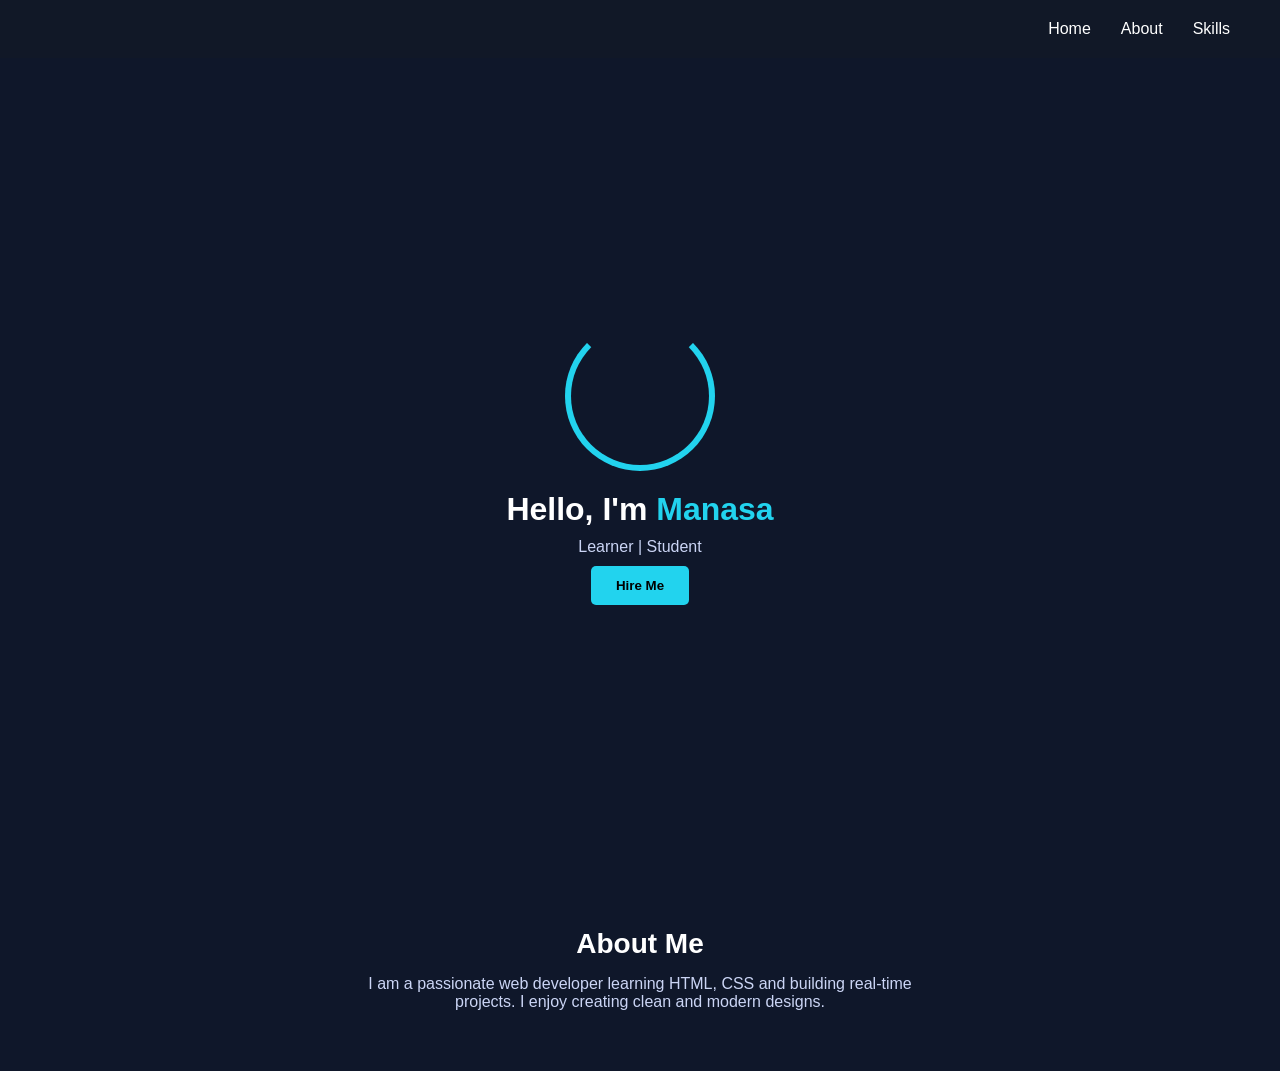
<file: index.html>
<!DOCTYPE html>
<html lang="en">
<head>
<meta charset="UTF-8">
<meta name="viewport" content="width=device-width, initial-scale=1.0">
<title>Portfolio</title>

<style>
*{
    margin:0;
    padding:0;
    box-sizing:border-box;
    font-family: Arial, sans-serif;
}

body{
    background:#0f172a;
    color:white;
}

/* NAVBAR */
nav{
    display:flex;
    justify-content:flex-end;
    padding:20px 50px;
    background:#111827;
}

nav a{
    color:white;
    margin-left:30px;
    text-decoration:none;
    font-weight:500;
}

nav a:hover{
    color:#22d3ee;
}

/* HOME SECTION */
.home{
    height:90vh;
    display:flex;
    flex-direction:column;
    justify-content:center;
    align-items:center;
    text-align:center;
}

/* CIRCLE */
.circle{
    width:150px;
    height:150px;
    border:6px solid #22d3ee;
    border-radius:50%;
    border-top-color:transparent;
    margin-bottom:20px;
    animation:rotate 2s linear infinite;
}

@keyframes rotate{
    100%{
        transform:rotate(360deg);
    }
}

h1{
    font-size:32px;
}

h1 span{
    color:#22d3ee;
}

p{
    margin:10px 0;
    color:#cbd5f5;
}

/* BUTTON */
button{
    padding:12px 25px;
    background:#22d3ee;
    border:none;
    border-radius:5px;
    color:black;
    font-weight:bold;
    cursor:pointer;
}

button:hover{
    background:#06b6d4;
}

/* ABOUT */
.about{
    padding:60px 20px;
    text-align:center;
}

.about h2{
    font-size:28px;
    margin-bottom:15px;
}

.about p{
    max-width:600px;
    margin:auto;
}
</style>

</head>

<body>

<!-- NAVBAR -->
<nav>
    <a href="#">Home</a>
    <a href="#">About</a>
    <a href="#">Skills</a>
</nav>

<!-- HOME -->
<section class="home">
    <div class="circle"></div>

    <h1>Hello, I'm <span>Manasa</span></h1>
    <p>Learner | Student</p>

    <button>Hire Me</button>
</section>

<!-- ABOUT -->
<section class="about">
    <h2>About Me</h2>
    <p>
        I am a passionate web developer learning HTML, CSS and building real-time projects.
        I enjoy creating clean and modern designs.
    </p>
</section>

</body>
</html>
</file>
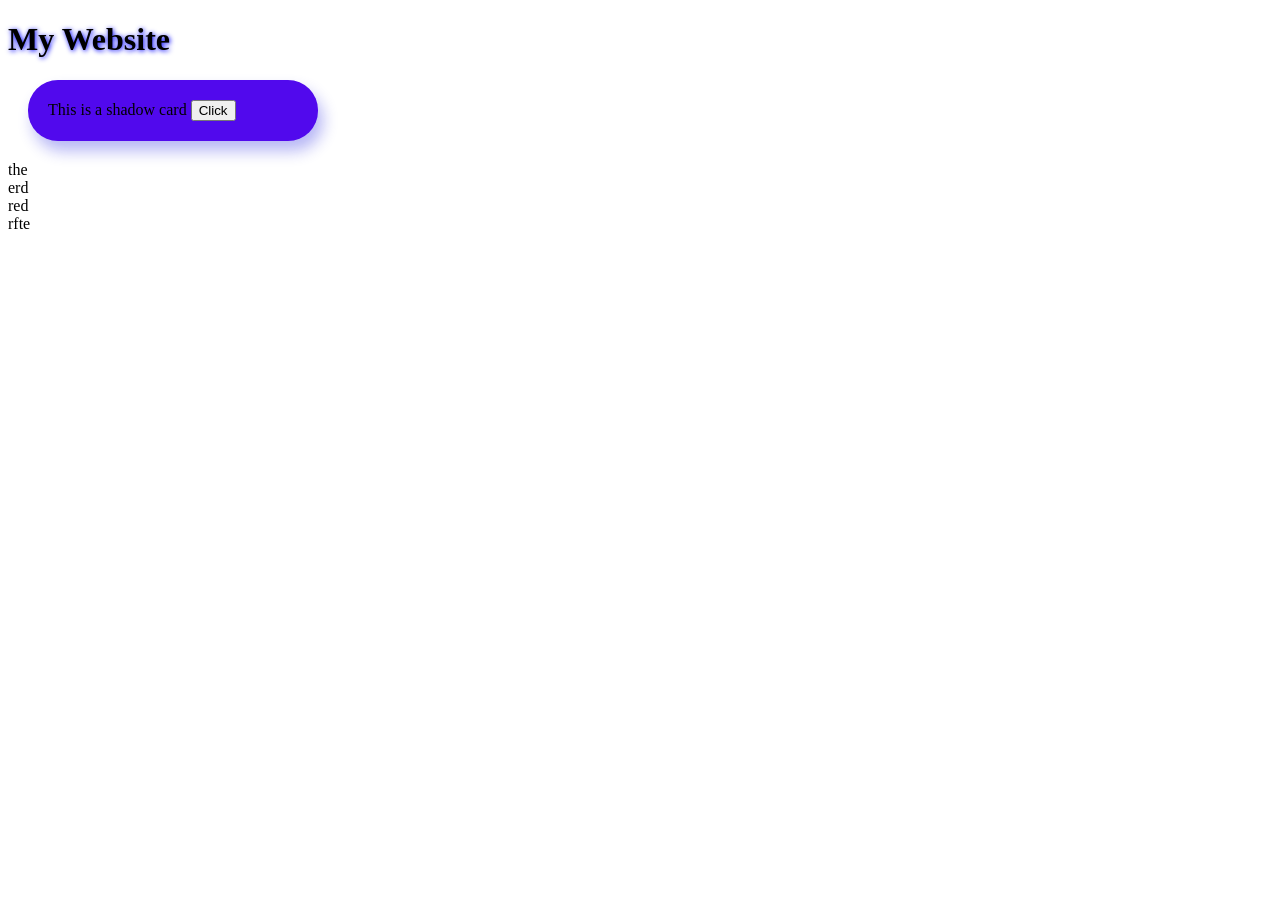
<file: 1.html>
<!-- <!DOCTYPE html>
<html lang="en">
<head>
    <meta charset="UTF-8">
    <meta name="viewport" content="width=device-width, initial-scale=1.0">
    <title>Document</title>
    <style>
        .none{
            display:none;
        }
        .flexdirection{
            display:flex
            column
        }

        
    </style>

    </div>
</head>
<body>
<h2>1.Block</h2>
<div class="Block">A</div>
<div class="were">B</div>
<h2>none</h2>
<div class="none">hello</div>
<div class="flex">hiierdfgmlvrmvgkmgf</div>
<div class="class">redswqazxcdfr</div>
<div class="class">row</div>
<div class="class">throw</div> -->
<!DOCTYPE html>
<html>
<head>
<style>
.card {
  width: 250px;
  padding: 20px;
  margin: 20px;
  background: #5109ed;
  box-shadow: 5px 10px 15px rgba(16, 16, 223, 0.3);
  border-radius: 30px;
  button:hover{
    color:blue;
    transform:scale(2.2)
    transform: rotate(40deg)
  }
  div:hover {
    color:rgb(67, 174, 174);
    transform:rotate(40deg);
  }
}

h1 {
  text-shadow: 1px 1px 5px blue;
}
</style>
</head>

<body>

<h1>My Website</h1>

<div class="card">
  This is a shadow card
  <button>Click</button>
</div>
  
<div class="Main">
<div class="b">the</div>
<div class="b">erd</div>
<div class="b">red</div>
<div class="b">rfte</div>
</

</body>
</html>
</file>
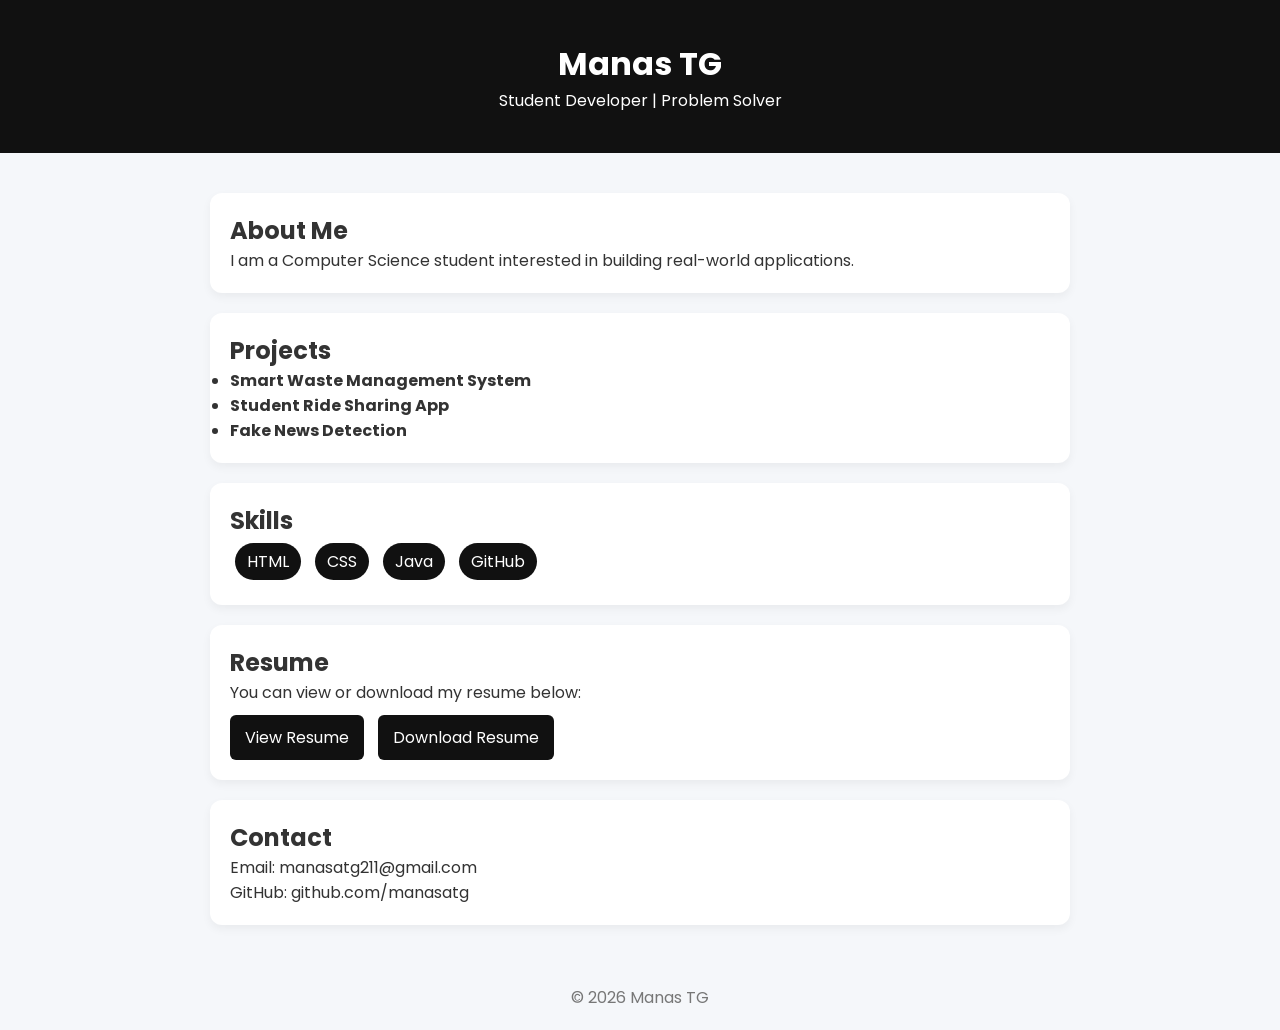
<file: p.html>
<!DOCTYPE html>
<html lang="en">
<head>
    <meta charset="UTF-8">
    <meta name="viewport" content="width=device-width, initial-scale=1.0">
    <title>Manas TG | Portfolio</title>

    <link href="https://fonts.googleapis.com/css2?family=Poppins&display=swap" rel="stylesheet">

    <style>
        * {
            margin: 0;
            padding: 0;
            box-sizing: border-box;
            font-family: 'Poppins', sans-serif;
        }

        body {
            background: #f5f7fa;
            color: #333;
        }

        header {
            background: #111;
            color: white;
            padding: 40px;
            text-align: center;
        }

        .container {
            max-width: 900px;
            margin: auto;
            padding: 20px;
        }

        .card {
            background: white;
            padding: 20px;
            margin: 20px 0;
            border-radius: 12px;
            box-shadow: 0 4px 10px rgba(0,0,0,0.05);
        }

        .btn {
            display: inline-block;
            margin: 10px 10px 0 0;
            padding: 10px 15px;
            background: #111;
            color: white;
            text-decoration: none;
            border-radius: 6px;
        }

        .btn:hover {
            background: #444;
        }

        .skills span {
            display: inline-block;
            background: #111;
            color: white;
            padding: 6px 12px;
            margin: 5px;
            border-radius: 20px;
        }

        footer {
            text-align: center;
            padding: 20px;
            color: #777;
        }
    </style>
</head>

<body>

<header>
    <h1>Manas TG</h1>
    <p>Student Developer | Problem Solver</p>
</header>

<div class="container">

    <div class="card">
        <h2>About Me</h2>
        <p>I am a Computer Science student interested in building real-world applications.</p>
    </div>

    <div class="card">
        <h2>Projects</h2>
        <ul>
            <li><b>Smart Waste Management System</b></li>
            <li><b>Student Ride Sharing App</b></li>
            <li><b>Fake News Detection</b></li>
        </ul>
    </div>

    <div class="card skills">
        <h2>Skills</h2>
        <span>HTML</span>
        <span>CSS</span>
        <span>Java</span>
        <span>GitHub</span>
    </div>

    <!-- 🔥 Resume Section -->
    <div class="card">
        <h2>Resume</h2>
        <p>You can view or download my resume below:</p>

        <a href="resume.pdf" target="_blank" class="btn">View Resume</a>
        <a href="resume.pdf" download class="btn">Download Resume</a>
    </div>

    <div class="card">
        <h2>Contact</h2>
        <p>Email: manasatg211@gmail.com</p>
        <p>GitHub: github.com/manasatg</p>
    </div>

</div>

<footer>
    <p>© 2026 Manas TG</p>
</footer>

</body>
</html>
</file>
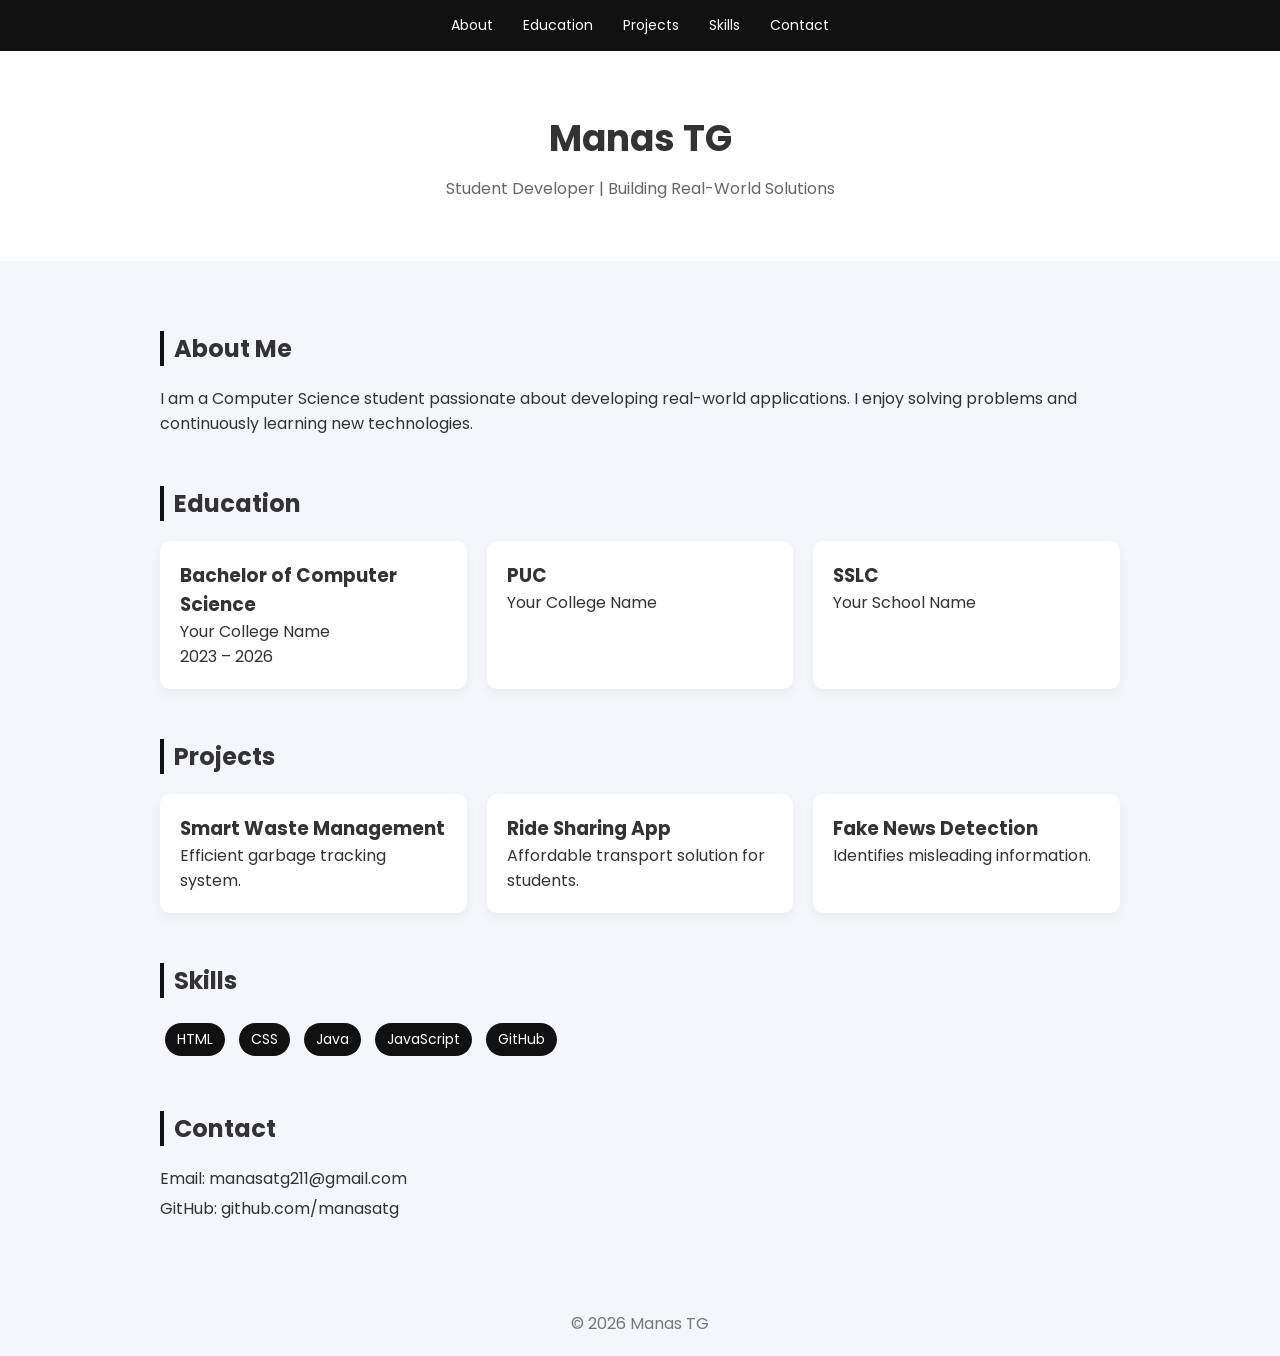
<file: pr.html>
<!DOCTYPE html>
<html lang="en">
<head>
<meta charset="UTF-8">
<meta name="viewport" content="width=device-width, initial-scale=1.0">
<title>Manas TG | Portfolio</title>

<link href="https://fonts.googleapis.com/css2?family=Poppins:wght@300;500;700&display=swap" rel="stylesheet">

<style>
* {
    margin: 0;
    padding: 0;
    box-sizing: border-box;
    font-family: 'Poppins', sans-serif;
}

body {
    background: #f4f6f9;
    color: #333;
}

/* Navbar */
nav {
    display: flex;
    justify-content: center;
    background: #111;
    padding: 15px;
}

nav a {
    color: white;
    margin: 0 15px;
    text-decoration: none;
    font-size: 14px;
}

/* Hero Section */
.hero {
    text-align: center;
    padding: 60px 20px;
    background: white;
}

.hero h1 {
    font-size: 36px;
}

.hero p {
    margin-top: 10px;
    color: #666;
}

/* Container */
.container {
    max-width: 1000px;
    margin: auto;
    padding: 20px;
}

/* Section */
.section {
    margin: 50px 0;
}

.section h2 {
    margin-bottom: 20px;
    font-size: 24px;
    border-left: 4px solid #111;
    padding-left: 10px;
}

/* Cards */
.cards {
    display: grid;
    grid-template-columns: repeat(auto-fit, minmax(250px, 1fr));
    gap: 20px;
}

.card {
    background: white;
    padding: 20px;
    border-radius: 10px;
    box-shadow: 0 4px 12px rgba(0,0,0,0.05);
    transition: 0.3s;
}

.card:hover {
    transform: translateY(-5px);
}

/* Skills */
.skills span {
    display: inline-block;
    background: #111;
    color: white;
    padding: 6px 12px;
    margin: 5px;
    border-radius: 20px;
    font-size: 14px;
}

/* Contact */
.contact p {
    margin: 5px 0;
}

/* Footer */
footer {
    text-align: center;
    padding: 20px;
    color: #777;
}
</style>
</head>

<body>

<!-- Navbar -->
<nav>
    <a href="#about">About</a>
    <a href="#education">Education</a>
    <a href="#projects">Projects</a>
    <a href="#skills">Skills</a>
    <a href="#contact">Contact</a>
</nav>

<!-- Hero -->
<div class="hero">
    <h1>Manas TG</h1>
    <p>Student Developer | Building Real-World Solutions</p>
</div>

<div class="container">

<!-- About -->
<div class="section" id="about">
    <h2>About Me</h2>
    <p>
        I am a Computer Science student passionate about developing real-world applications.
        I enjoy solving problems and continuously learning new technologies.
    </p>
</div>

<!-- Education -->
<div class="section" id="education">
    <h2>Education</h2>
    <div class="cards">
        <div class="card">
            <h3>Bachelor of Computer Science</h3>
            <p>Your College Name</p>
            <p>2023 – 2026</p>
        </div>
        <div class="card">
            <h3>PUC</h3>
            <p>Your College Name</p>
        </div>
        <div class="card">
            <h3>SSLC</h3>
            <p>Your School Name</p>
        </div>
    </div>
</div>

<!-- Projects -->
<div class="section" id="projects">
    <h2>Projects</h2>
    <div class="cards">
        <div class="card">
            <h3>Smart Waste Management</h3>
            <p>Efficient garbage tracking system.</p>
        </div>
        <div class="card">
            <h3>Ride Sharing App</h3>
            <p>Affordable transport solution for students.</p>
        </div>
        <div class="card">
            <h3>Fake News Detection</h3>
            <p>Identifies misleading information.</p>
        </div>
    </div>
</div>

<!-- Skills -->
<div class="section skills" id="skills">
    <h2>Skills</h2>
    <span>HTML</span>
    <span>CSS</span>
    <span>Java</span>
    <span>JavaScript</span>
    <span>GitHub</span>
</div>

<!-- Contact -->
<div class="section contact" id="contact">
    <h2>Contact</h2>
    <p>Email: manasatg211@gmail.com</p>
    <p>GitHub: github.com/manasatg</p>
</div>

</div>

<footer>
    <p>© 2026 Manas TG</p>
</footer>

</body>
</html>
</file>
